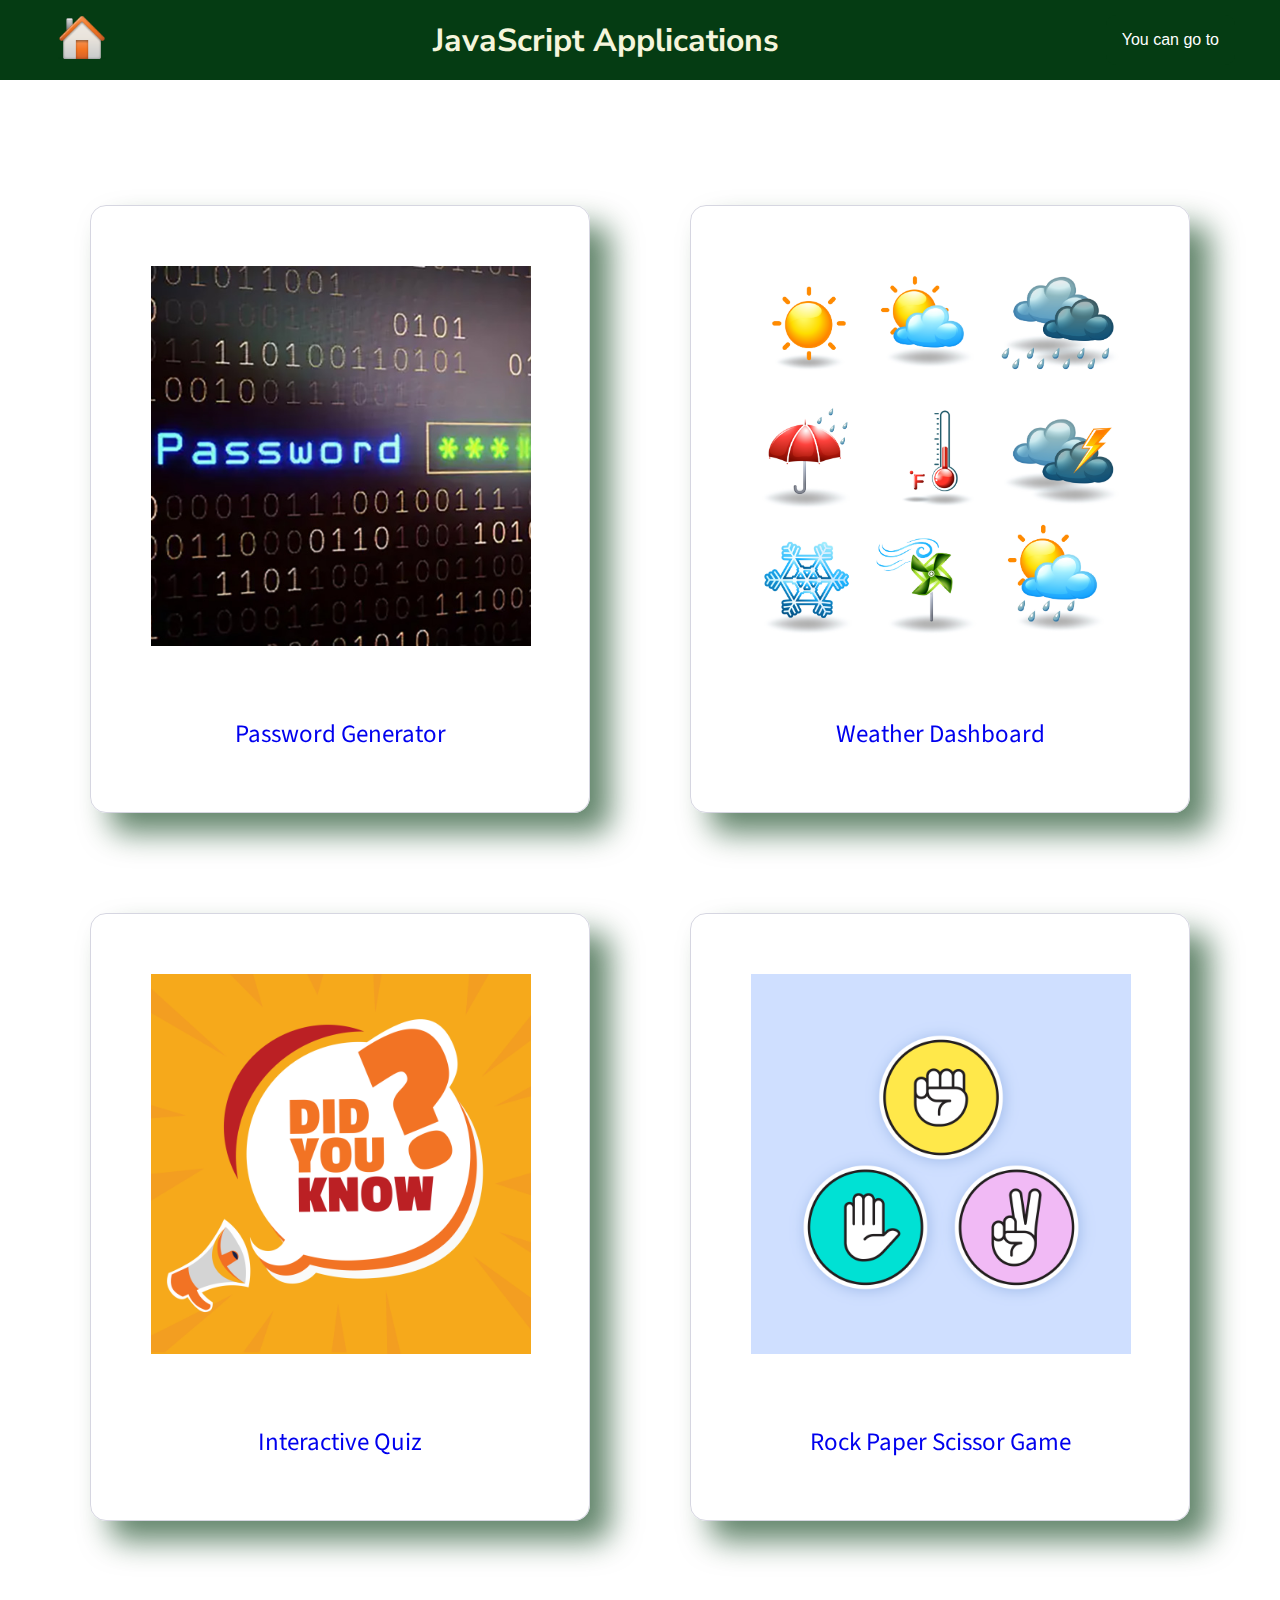
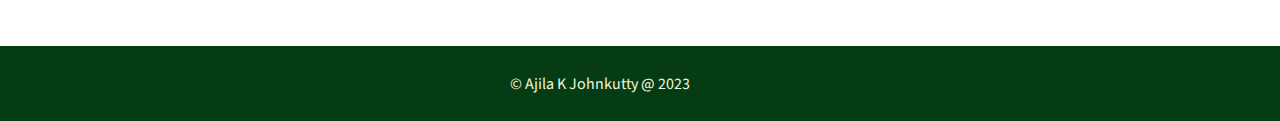
<file: index.html>
<!DOCTYPE html>
<html lang="en">
<head>
     <meta charset="UTF-8">
     <meta http-equiv="X-UA-Compatible" content="IE=edge">
     <meta name="viewport" content="width=device-width, initial-scale=1.0">
     <title>Applications using JavaScript</title>
     <link rel="preconnect" href="https://fonts.googleapis.com">
     <link rel="preconnect" href="https://fonts.gstatic.com" crossorigin>
     <link href="https://fonts.googleapis.com/css2?family=Abyssinica+SIL&family=Alkalami&family=Beau+Rivage&family=Licorice&family=Nunito&family=Nunito+Sans&family=Open+Sans:ital@0;1&family=Poppins:wght@200&family=Roboto+Serif:opsz,wght@8..144,100&family=Roboto:wght@300&family=Source+Sans+Pro&family=Updock&display=swap" rel="stylesheet">
     <link rel="stylesheet" href="https://cdnjs.cloudflare.com/ajax/libs/font-awesome/4.7.0/css/font-awesome.min.css">
     <link rel="stylesheet" href="./assets/css/style.css">
</head>
<body>
     <header>
          <div class="inner-wrapper">
               <a href="./index.html"><img id="home" src="./assets/images/home.png" alt="image of home"></a>
               <h1>JavaScript Applications</h1>
               <div class="dropdown">
                    <button class="dropbtn">You can go to</button>
                    <div class="dropdown-content">
                         <a href="./passwordGenerator.html" target="_blank">Password Generator</a>
                         <a href="./weatherDashboard.html" target="_blank">Weather Dashboard</a>
                         <a href="./interactiveQuiz.html" target="_blank">Interactive Quiz</a>
                         <a href="./rockPaperScissorGame.html" target="_blank">Rock Paper Scissor Game</a>
                    </div>
               </div>
          </div>
     </header>
     <main class="inner-wrapper">
          <!-- <h2>Technologies used: JavaScript, SASS, CSS, HTML</h2> -->
          <section id="mainContainer">
               <div class="mainItem"><a href="./passwordGenerator.html" target="_blank"><img src="./assets/images/Strong-Password-Generator.jpg" alt="image of keys"><p>Password Generator</p></a></div>
               <div class="mainItem"><a href="./weatherDashboard.html" target="_blank"><img src="./assets/images/weather.jpg" alt="image of weather icons"><p>Weather Dashboard</p></a></div>
               <div class="mainItem"><a href="./interactiveQuiz.html" target="_blank"><img src="./assets/images/quiz.jpg" alt="image of quiz"><p>Interactive Quiz</p></a></div>
               <div class="mainItem"><a href="./rockPaperScissorGame.html" target="_blank"><img src="./assets/images/rps.png" alt="image of rock paper and scisscor"><p>Rock Paper Scissor Game</p></a></div>
               <!-- <div class="mainItem"><a href="#">Project 5</a></div>
               <div class="mainItem"><a href="#">Project 6</a></div> -->
          </fieldset>
     </main>
     <footer>
          <div id="footer">&copy Ajila K Johnkutty @ 2023</div>
     </footer>
     <script src="./assets/js/index.js"></script>
     
</body>
</html>
</file>
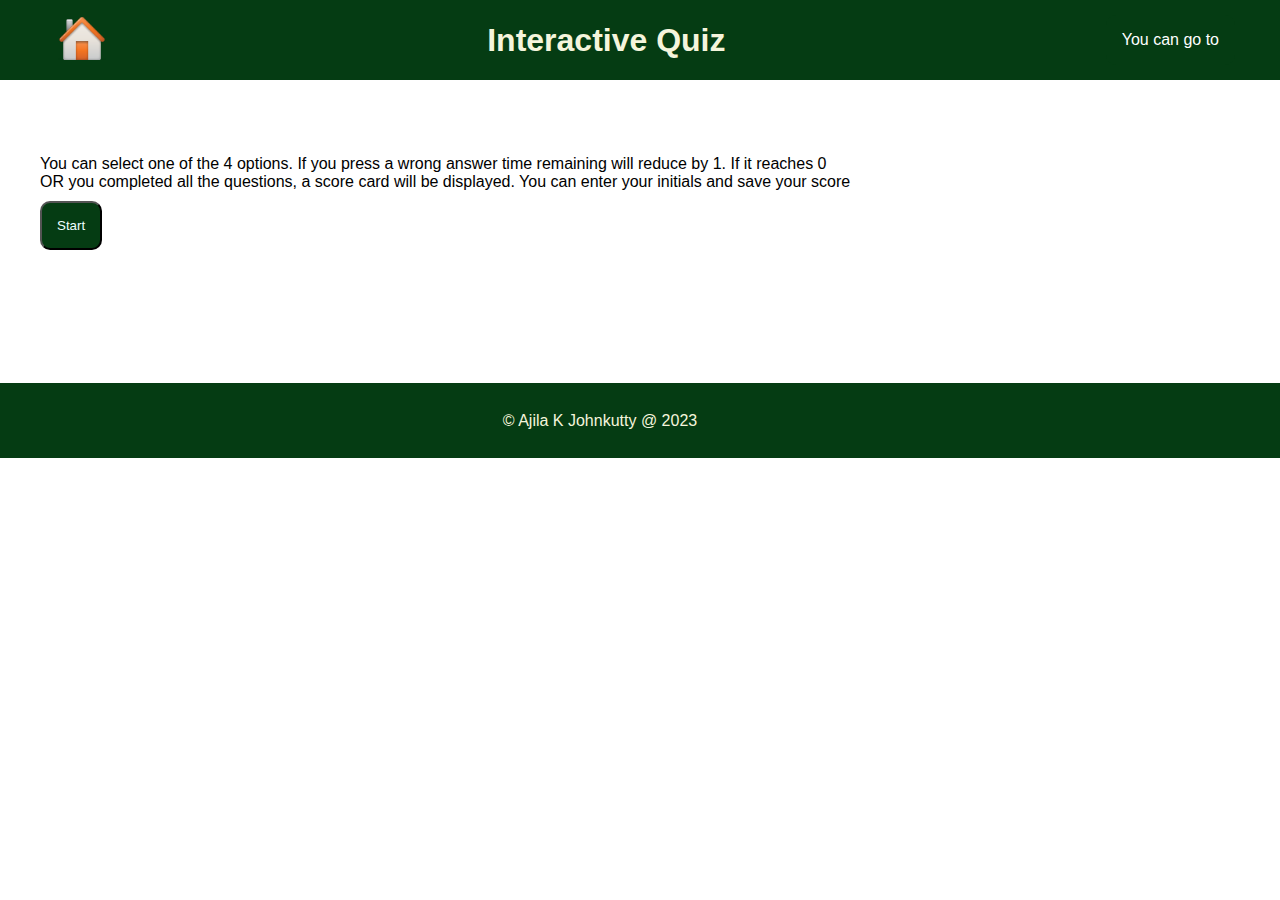
<file: interactiveQuiz.html>
<!DOCTYPE html>
<html lang="en">
<head>
     <meta charset="UTF-8">
     <meta http-equiv="X-UA-Compatible" content="IE=edge">
     <meta name="viewport" content="width=device-width, initial-scale=1.0">
     <title>Interactive Quiz</title>
     <link rel="stylesheet" href="./assets/css/style.css">
</head>
<body>
     <header>
          <div class="inner-wrapper">
               <a href="./index.html"><img id="home" src="./assets/images/home.png" alt="image of home"></a>
               <h1>Interactive Quiz</h1>
               <!-- <span id="previousScore"></span>
               <h2 id="timeLeft"></h2> -->
               <div class="dropdown">
                    <button class="dropbtn">You can go to</button>
                    <div class="dropdown-content">
                         <a href="./passwordGenerator.html" target="_blank">Password Generator</a>
                         <a href="./weatherDashboard.html" target="_blank">Weather Dashboard</a>
                         <a href="./interactiveQuiz.html" target="_blank">Interactive Quiz</a>
                         <a href="./rockPaperScissorGame.html" target="_blank">Rock Paper Scissor Game</a>
                    </div>
               </div>
          </div>
     </header>
     <main id="container" class="inner-wrapper">
          <section id="start">
               <p>You can select one of the 4 options. If you press a wrong answer time remaining will reduce by 1. If it reaches 0 OR you completed all the questions, a score card will be displayed. You can enter your initials and save your score </p>
               <button id="startBtn">Start</button>
          </section>
          <section id="questionsAndOptions">
               <div id="questions"></div>
               <div id="options">          
                    <button id="option1"></button>
                    <button id="option2"></button>
                    <button id="option3"></button>
                    <button id="option4"></button>
               </div>
               <hr>
          </section>
          <section id="result"></section>
          <section id="finalScore"><p id="score"></p>
               <input type="text" id="initial">
               <button id="submit">Submit</button>
          </section>
          <section id="restart">
               <button id="start-again">Restart</button>
               <button id="clear">Clear previous score</button>
          </section>
     </main> 
     <footer>
          <div id="footer">&copy Ajila K Johnkutty @ 2023</div>
     </footer>
     <script src="./assets/js/interactiveQuiz.js"></script>
</body>
</html>
</file>
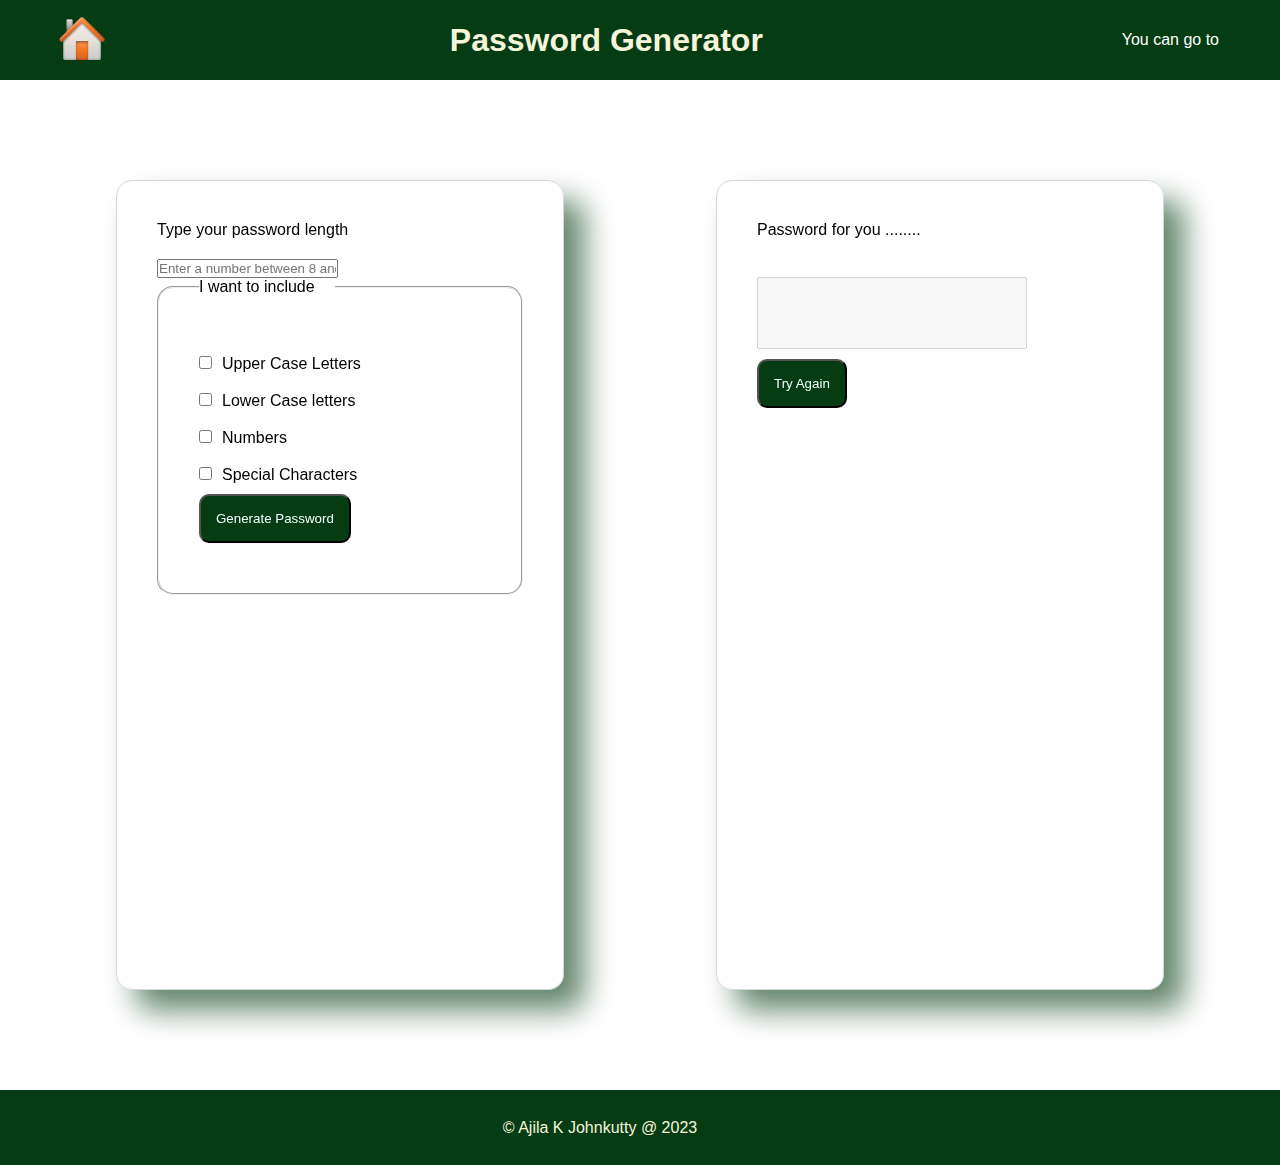
<file: passwordGenerator.html>
<!DOCTYPE html>
<html lang="en">
  <head>
    <meta charset="UTF-8" />
    <meta name="viewport" content="width=device-width, initial-scale=1.0" />
    <meta http-equiv="X-UA-Compatible" content="ie=edge" />
    <title>Password Generator</title>
    <link rel="stylesheet" href="./assets/css/style.css" />
  </head>
  <body>
     <header>
      <div class="inner-wrapper">
          <a href="./index.html"><img id="home" src="./assets/images/home.png" alt="image of home"></a>
              <h1>Password Generator</h1>
              <div class="dropdown">
                <button class="dropbtn">You can go to</button>
                <div class="dropdown-content">
                    <a href="./passwordGenerator.html" target="_blank">Password Generator</a>
                    <a href="./weatherDashboard.html" target="_blank">Weather Dashboard</a>
                    <a href="./interactiveQuiz.html" target="_blank">Interactive Quiz</a>
                    <a href="./rockPaperScissorGame.html" target="_blank">Rock Paper Scissor Game</a>
                </div>
          </div>
        </div>
      </header>
    <main id="container" class="inner-wrapper">
      <div class="card">
        Type your password length<input type="textbox" id="length" placeholder="Enter a number between 8 and 25"><br>
        <p id="requireLengthMsg" class="error"></p>
        <fieldset>
          <legend>I want to include </legend>
          <input type="checkbox" id="chkUpper">Upper Case Letters<br>
          <input type="checkbox" id="chkLower">Lower Case letters<br>
          <input type="checkbox" id="chkNumber">Numbers<br>
          <input type="checkbox" id="chkChars">Special Characters<br>
          <input type="button" value="Generate Password" class="btn" id="generateBtn">
          <p id="requiredMsg" class="error"></p>
        </fieldset>
        
      </div>
      <div class="card">
        <p>Password for you ........</p><br>
        <input type="textArea" id="generatedPwd" disabled>
        <input type="button" value="Try Again" class="btn" id="tryAgainBtn">
      </div>
    </main>
    <footer>
      <div id="footer">&copy Ajila K Johnkutty @ 2023</div>
    </footer>
    <script src="./assets/js/passwordGenerator.js"></script>
  </body>
</html>
</file>
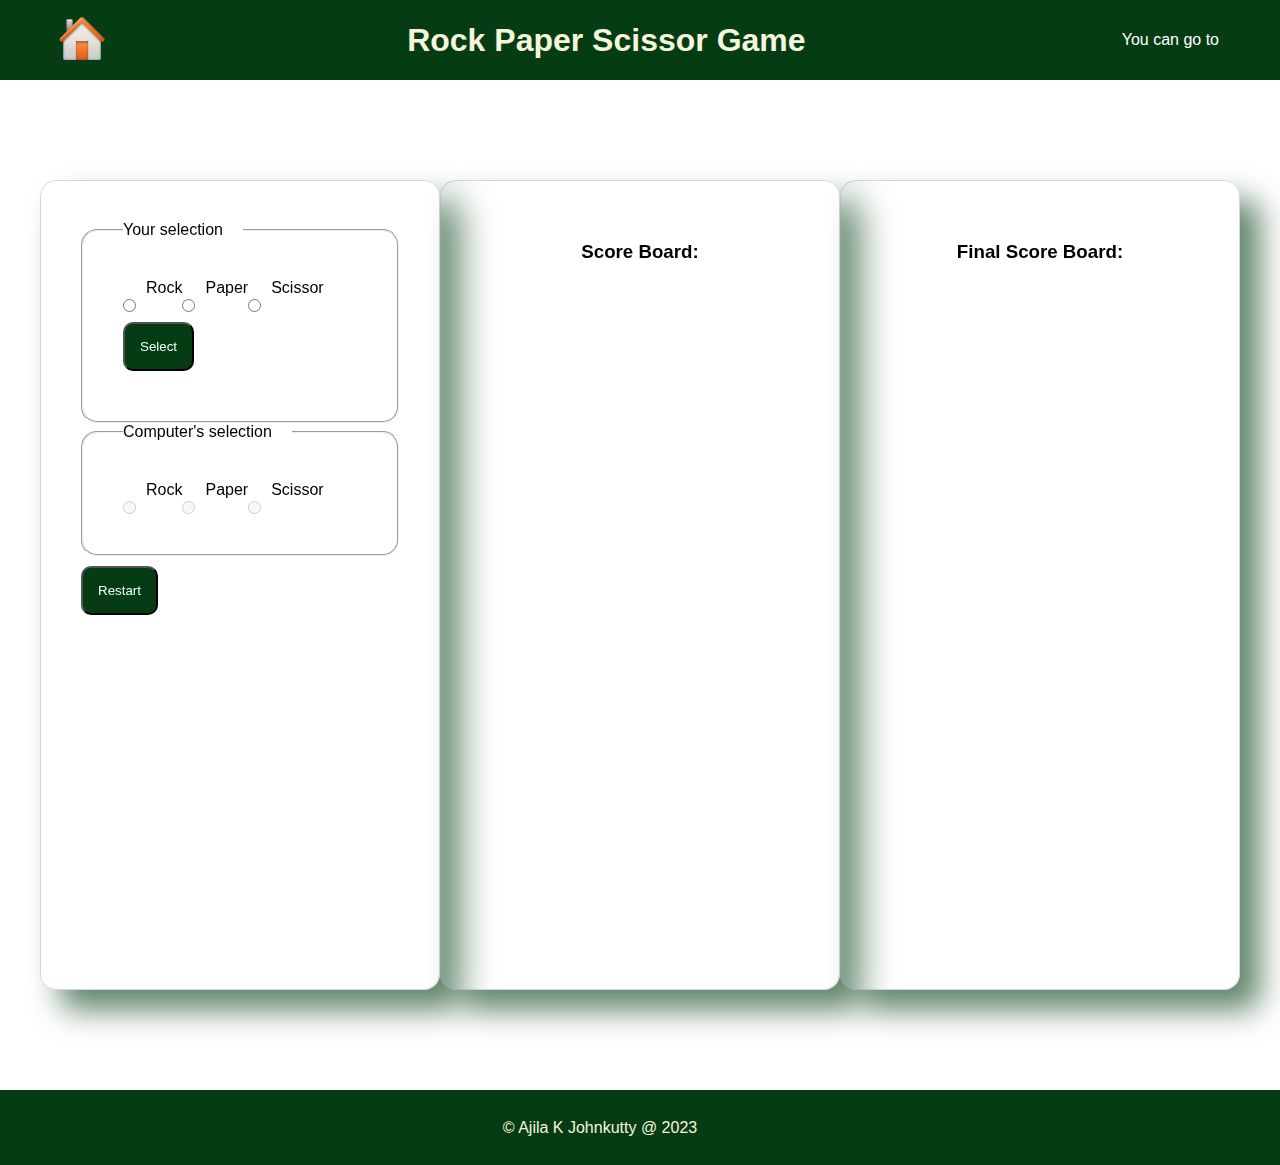
<file: rockPaperScissorGame.html>
<!DOCTYPE html>
<html lang="en">

<head>
  <meta charset="UTF-8">
  <meta name="viewport" content="width=device-width, initial-scale=1.0">
  <title>Rock Paper Scissor Game</title>
  <link rel="stylesheet" href="./assets/css/style.css">
</head>

<body>
  <header>
    <div class="inner-wrapper">
      <a href="./index.html"><img id="home" src="./assets/images/home.png" alt="image of home"></a>
      <h1>Rock Paper Scissor Game</h1>
      <div class="dropdown">
        <button class="dropbtn">You can go to</button>
        <div class="dropdown-content">
            <a href="./passwordGenerator.html" target="_blank">Password Generator</a>
            <a href="./weatherDashboard.html" target="_blank">Weather Dashboard</a>
            <a href="./interactiveQuiz.html" target="_blank">Interactive Quiz</a>
            <a href="./rockPaperScissorGame.html" target="_blank">Rock Paper Scissor Game</a>
        </div>
      </div>
    </div>
</header>
  <main class="inner-wrapper">   
    <section id="container">
      <div class="card">
        <fieldset class="rps" id="user">
          <legend>Your selection</legend>
          <input type="radio" value="R" name="user" id="userRock">Rock
          <input type="radio" value="P" name="user" id="userPaper">Paper
          <input type="radio" value="S" name="user" id="userScissor">Scissor
          <input type="button" value="Select" id="selectBtn">
          <p id="error" class="error"></p>
        </fieldset>
        <fieldset class="rps" id="computer" disabled>
          <legend>Computer's selection</legend>
          <input type="radio" value="R" name="computer" id="computerRock">Rock
          <input type="radio" value="P" name="computer" id="computerPaper">Paper
          <input type="radio" value="S" name="computer" id="computerScissor">Scissor
        </fieldset>
        <input type="button" value="Restart" id="restartBtn">
      </div>
        <div class="card" id="score-card">
            <h3>Score Board:</h3>
            <ul id="result"></ul>
       </div>
       <div class="card" id="final-score-card">
        <h3>Final Score Board:</h3>
        <p id="userWon"></p>
        <p id="computerWon"></p>
        <p id="tie"></p>
   </div>
    </section>
  </main>
  <footer>
    <div id="footer">&copy Ajila K Johnkutty @ 2023</div>
  </footer>
  <script src="./assets/js/rockPaperScissorGame.js"></script>

</body>
</html>
</file>
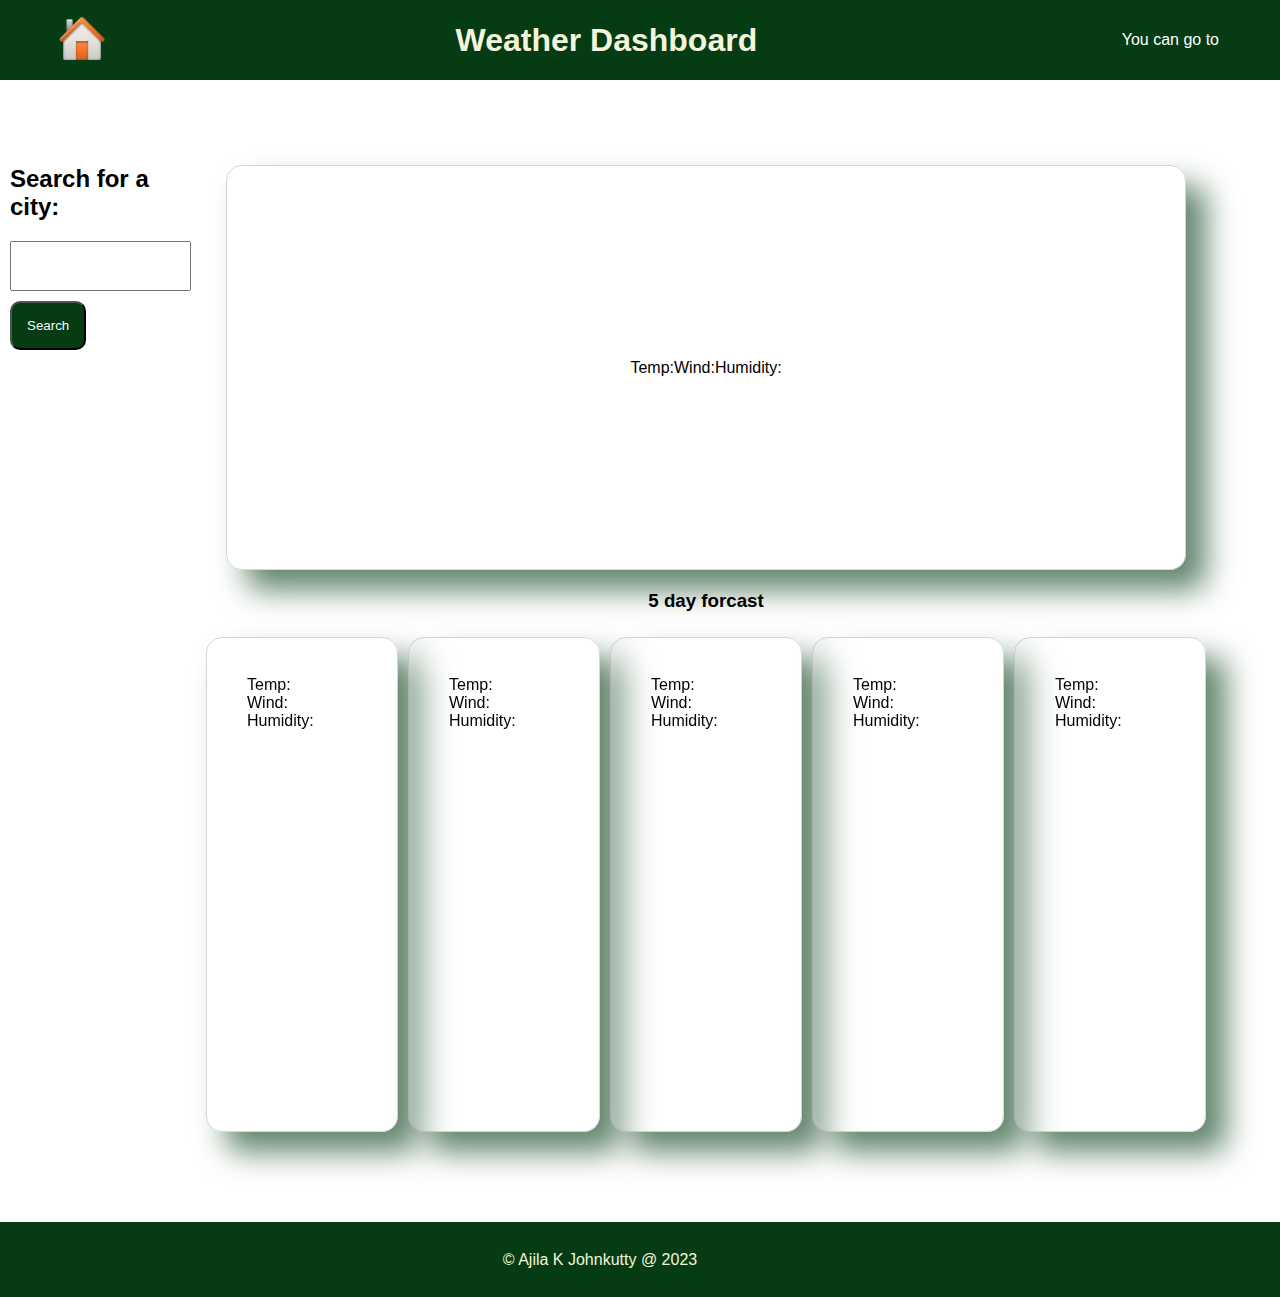
<file: weatherDashboard.html>
<!DOCTYPE html>
<html lang="en">
<head>
     <meta charset="UTF-8">
     <meta http-equiv="X-UA-Compatible" content="IE=edge">
     <meta name="viewport" content="width=device-width, initial-scale=1.0">
     <title>Weather Dashboard</title>
     <link rel="stylesheet" href="./assets/css/style.css">
</head>
<body>
     <header>
          <div class="inner-wrapper">
               <a href="./index.html"><img id="home" src="./assets/images/home.png" alt="image of home"></a>
               <h1>Weather Dashboard</h1>
               <div class="dropdown">
                    <button class="dropbtn">You can go to</button>
                    <div class="dropdown-content">
                         <a href="./passwordGenerator.html" target="_blank">Password Generator</a>
                         <a href="./weatherDashboard.html" target="_blank">Weather Dashboard</a>
                         <a href="./interactiveQuiz.html" target="_blank">Interactive Quiz</a>
                         <a href="./rockPaperScissorGame.html" target="_blank">Rock Paper Scissor Game</a>
                    </div>
               </div>
          </div>
     </header>
          <main  id="weather" class="inner-wrapper">
               <aside>
                    <h2>Search for a city:</h2>
                    <input type="text" name="search" id="search">
                    <input type="button" value="Search" id="searchBtn">
                    <div id="previous-search"></div>
                    <div id="button"></div>
               </aside>
               <section>
                    <div id="city-details">
                         <h2 id="city"></h2><img id="icon">
                         <p>Temp: <span id="city-temp"></span></p>
                         <p>Wind: <span  id="city-wind"></span></p>
                         <p>Humidity: <span  id="city-humidity"></span></p>
                    </div>
                    <h3>5 day forcast</h3>
                    <div id="container">
                         <div class="card">
                              <p id="date1"></p>
                              <img id="icon1">
                              <p>Temp: <span  id="temp1"></span></p>
                              <p>Wind: <span  id="wind1"></span></p>
                              <p>Humidity: <span id="humidity1"></span></p>
                         </div>
                         <div class="card">
                              <p id="date2"></p>
                              <img id="icon2">
                              <p>Temp: <span  id="temp2"></span></p>
                              <p>Wind: <span  id="wind2"></span></p>
                              <p>Humidity: <span id="humidity2"></span></p>
                         </div>
                         <div class="card">
                              <p id="date3"></p>
                              <img id="icon3">
                              <p>Temp: <span  id="temp3"></span></p>
                              <p>Wind: <span  id="wind3"></span></p>
                              <p>Humidity: <span id="humidity3"></span></p>
                         </div>
                         <div class="card">
                              <p id="date4"></p>
                              <img id="icon4">
                              <p>Temp: <span  id="temp4"></span></p>
                              <p>Wind: <span  id="wind4"></span></p>
                              <p>Humidity: <span id="humidity4"></span></p>
                         </div>
                         <div class="card">
                              <p id="date5"></p>
                              <img id="icon5">
                              <p>Temp: <span  id="temp5"></span></p>
                              <p>Wind: <span  id="wind5"></span></p>
                              <p>Humidity: <span id="humidity5"></span></p>
                         </div>
                   </div>
               </section>
          </main>
          <footer>
               <div id="footer">&copy Ajila K Johnkutty @ 2023</div>
          </footer>
     <script src="./assets/js/weatherDashboard.js"></script>
</body>
</html>
</file>
<file: assets/css/style.css>
:root {
  --primary-color: #053c13;
  --secondary-color: #8b49f4;
}
* {
  margin: 0;
  padding: 0;
  box-sizing: border-box;
}
body {
  font-family: Source Sans Pro, Helvetica, sans-serif;
  margin: 0 auto;
}
header, footer {
  background-color: var(--primary-color);
  color: beige;
}
h1, h2, h3 {
  font-family: Nunito Sans, Helvetica, sans-serif;
}
h3 {
  text-align: center;
  margin: 20px 0;
}

input {
  margin: 20px 10px 0px 0px;
}
input[type="text"] {
  height: 50px;
}
input[type="button"], button {
  background-color: var(--primary-color);
  color: azure;
  border-radius: 10px;
  padding: 15px;
  margin: 10px 0;
}
input[type="button"]:hover,
button:hover {
  cursor: pointer;
}
#header, #footer {
  max-width: 1200px;
  height: 75px;
  display: flex;
  flex-basis: 1 2;
  align-items: center;
}
#header {
  justify-content: space-between;
}
#footer {
  justify-content: center;
}
#mainContainer {
  display: flex;
  flex-wrap: wrap;
}
#mainContainer .mainItem {
  display: flex;
  flex-direction: column;
  justify-content: center;
  width: 500px;
  margin: 50px auto;
  border-radius: 16px;
  box-shadow: 20px 20px 30px rgba(5, 60, 19, 0.629);
  backdrop-filter: blur(10.3px);
  -webkit-backdrop-filter: blur(10.3px);
  border: 1px solid rgba(165, 163, 189, 0.45);
  font-size: 25px;
}
#mainContainer .mainItem a {
  text-decoration: none;
  text-align: center;
}
#mainContainer .mainItem a:hover {
  box-shadow: 20px 20px 30px rgba(5, 60, 19, 0.7);
}
#mainContainer .mainItem img {
  max-width: 500px;
  border-radius: 16px 16px 0px 0px;
  padding: 60px 60px 0 60px;
}
#mainContainer .mainItem p {
  padding: 60px;
}
#container {
  display: flex;
}
#container .card {
  margin: 25px auto;
  padding: 40px;
  width: 35vw;
  height: 90vh;
  background: rgba(165, 163, 189, 0);
  border-radius: 16px;
  box-shadow: 20px 20px 30px rgba(5, 60, 19, 0.629);
  backdrop-filter: blur(10.3px);
  -webkit-backdrop-filter: blur(10.3px);
  border: 1px solid rgba(165, 163, 189, 0.45);
}
#container .card fieldset {
  border-radius: 16px;
}
#container .card #generatedPwd {
  height: 4em;
  width: 15em;
  font-size: large;
  text-align: center;
}
fieldset {
  padding: 40px;
}
fieldset * {
  padding-right: 20px;
}
.sectionHide {
  visibility: hidden;
}
.sectionVisible {
  visibility: visible;
}
header #home {
  padding-left: 12px;
  height: 50px;
}
.error {
  color: red;
}
#weather {
  display: flex;
  margin: 10px;
}
#weather #city-details {
  padding: 10px;
  box-shadow: 20px 20px 30px rgba(5, 60, 19, 0.629);
  border-radius: 16px;
  border: 1px solid rgba(165, 163, 189, 0.45);
  width: 75vw;
  height: 45vh;
  margin: auto;
  display: flex;
  justify-content: center;
  align-items: center;
}
#weather .card {
  width: 15vw;
  height: 55vh;
  padding-top: 20px;
  margin: 5px;
}
.rps {
  display: flex;
  flex-wrap: wrap;
}
.dropbtn {
  background-color: var(--primary-color);
  color: white;
  padding: 16px;
  font-size: 16px;
  border: none;
}
.dropdown {
  position: relative;
  display: inline-block;
}
.dropdown-content {
  display: none;
  position: absolute;
  background-color: #f1f1f1;
  min-width: 160px;
  box-shadow: 0px 8px 16px 0px rgba(0, 0, 0, 0.2);
  z-index: 1;
}
.dropdown-content a {
  color: black;
  padding: 12px 16px;
  text-decoration: none;
  display: block;
}
header .inner-wrapper {
  padding: 5px;
  max-width: 1200px;
  margin: 0 auto;
  display: flex;
  justify-content: space-between;
  align-items: center;
}
main.inner-wrapper {
  max-width: 1200px;
  margin: 0 auto;
  padding: 75px 0;
}
#button:hover {
  cursor: pointer;
}
.dropdown-content a:hover {
  background-color: #ddd;
}
.dropdown:hover .dropdown-content {
  display: block;
}
.dropdown:hover .dropbtn {
  background-color: var(--primary-color);
  cursor: pointer;
}
</file>
